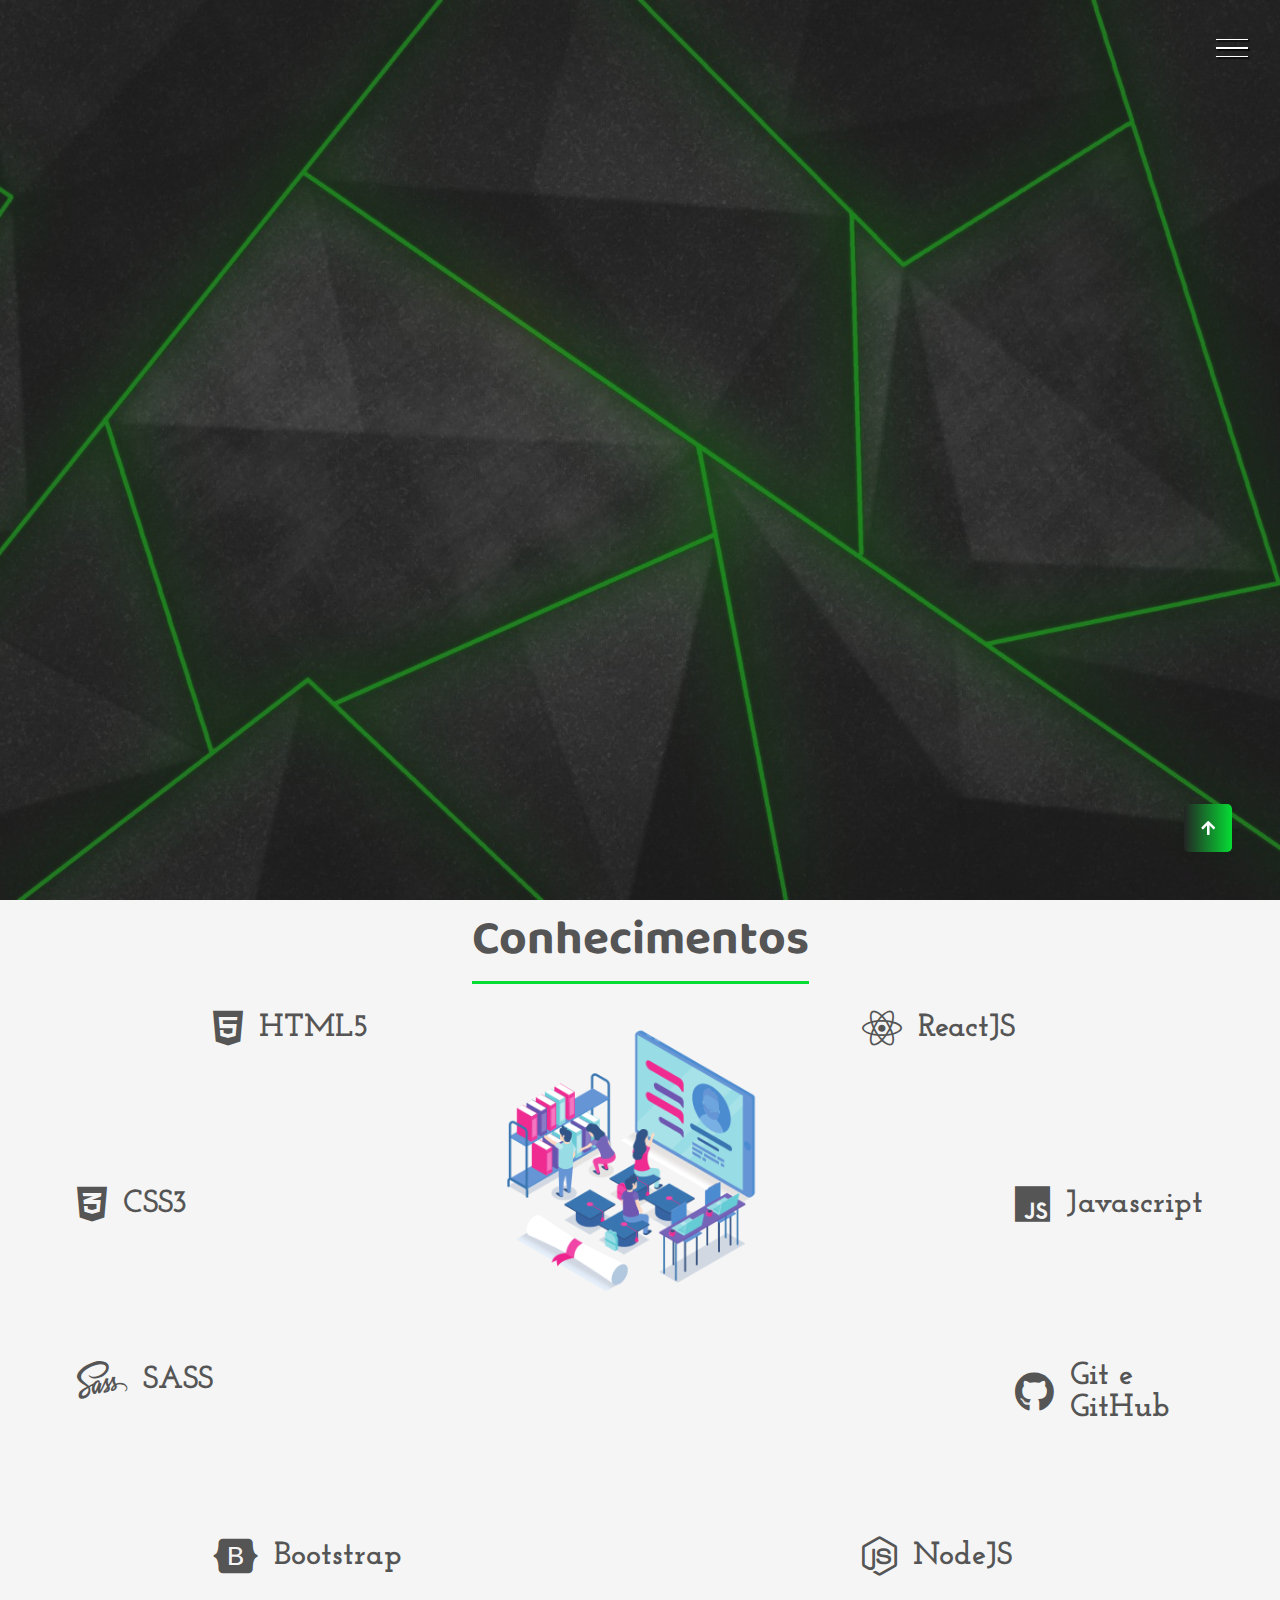
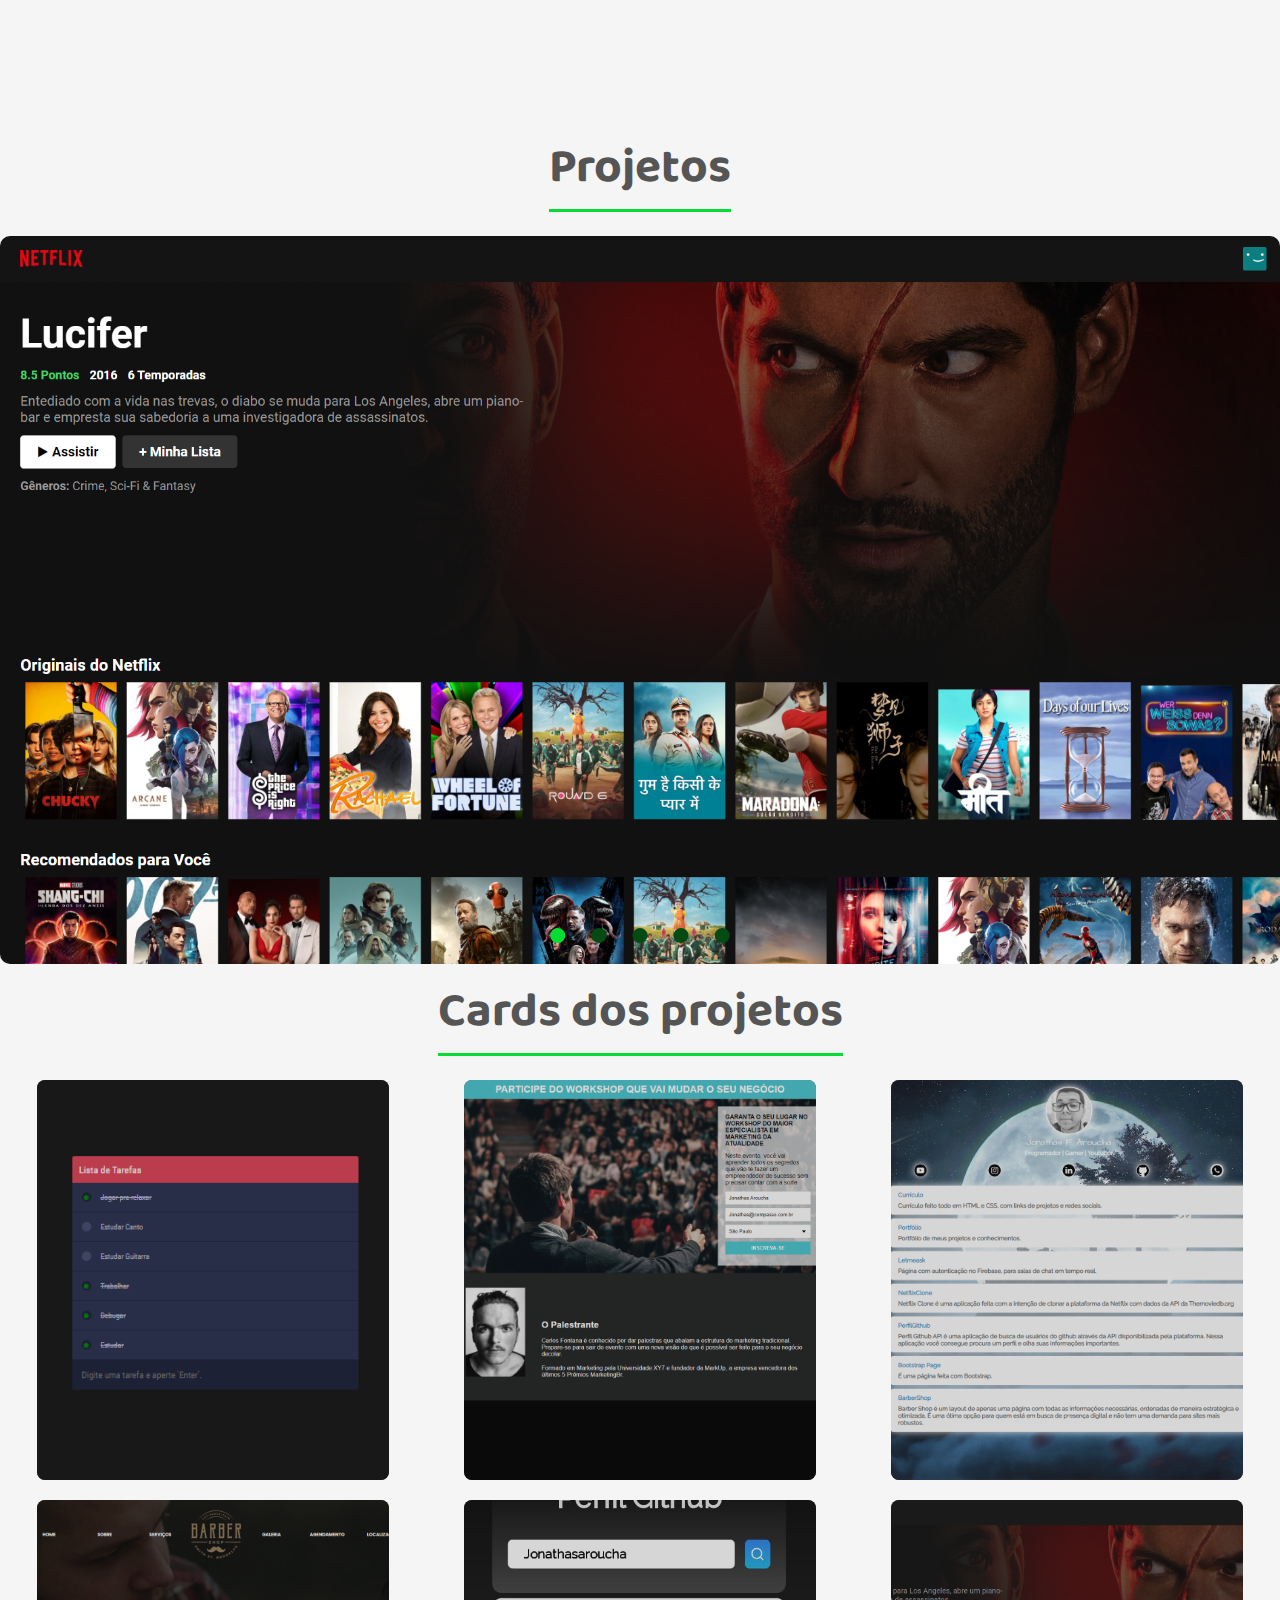
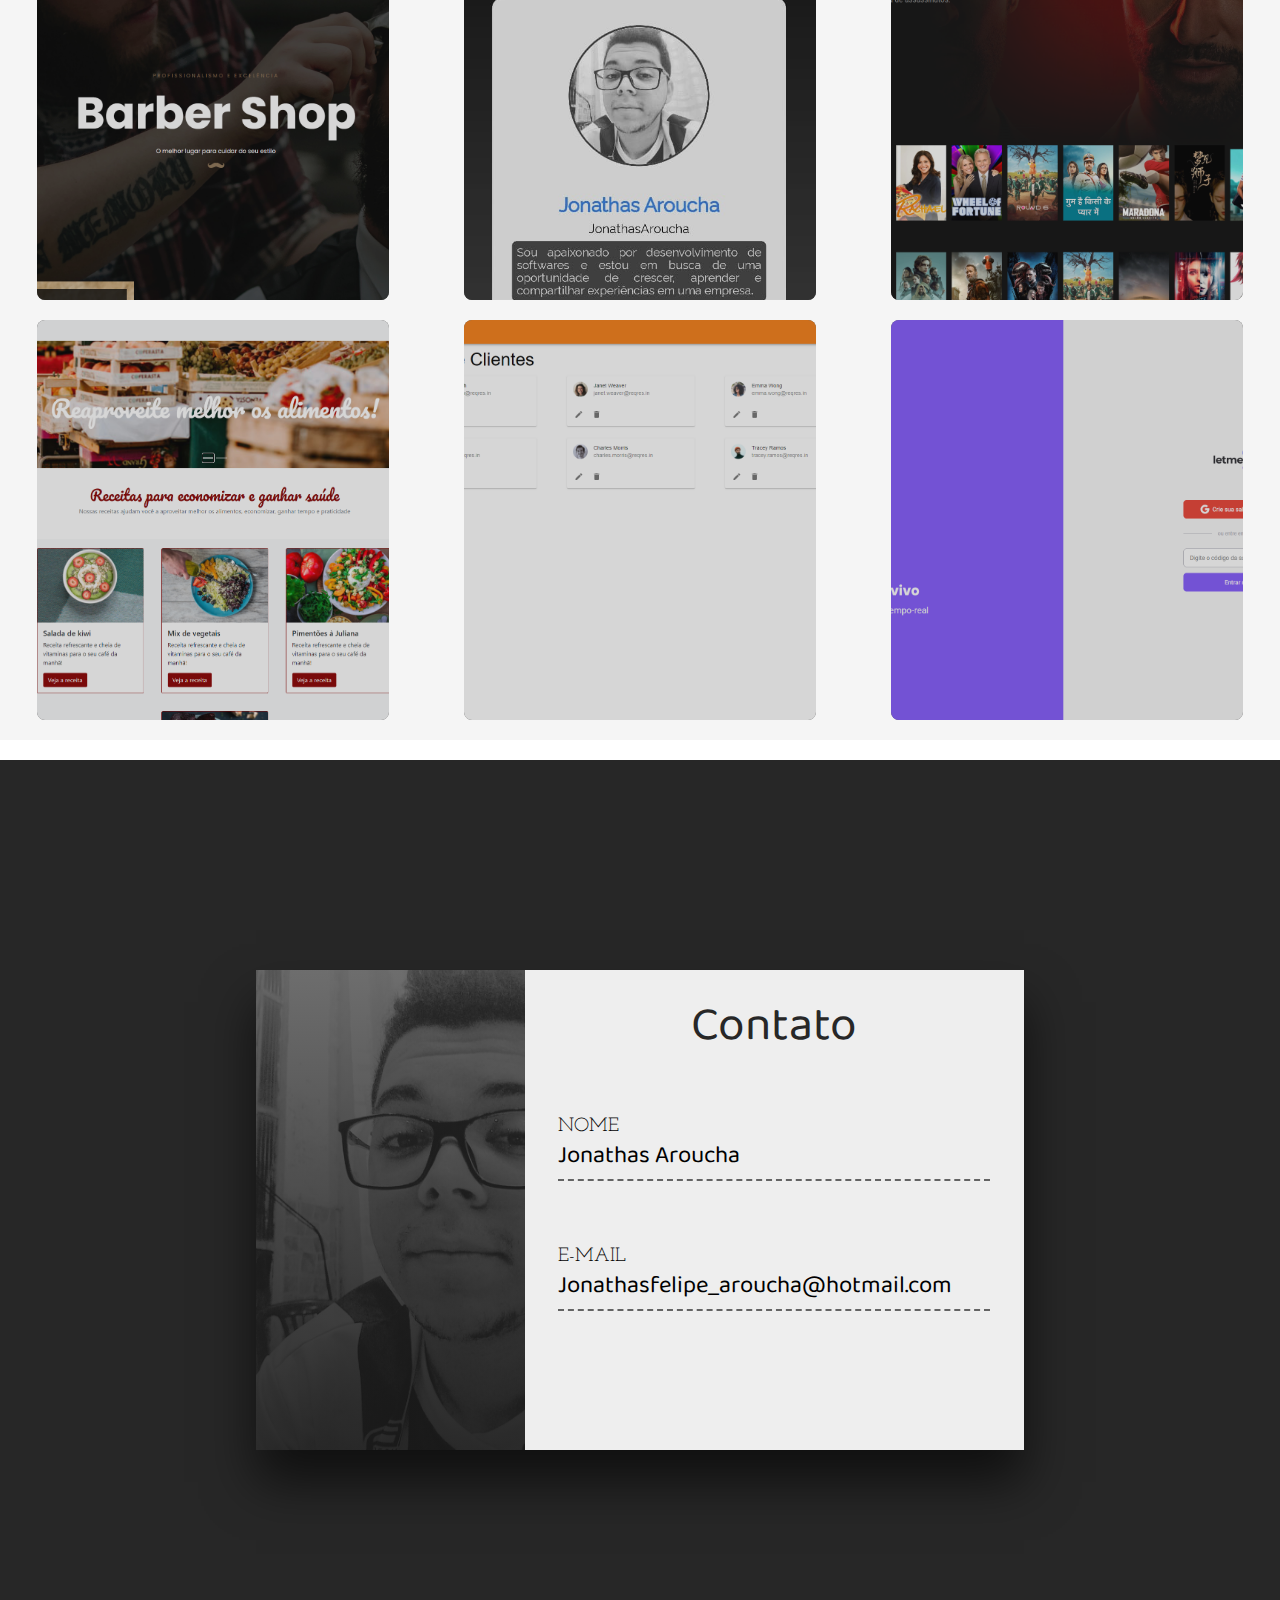
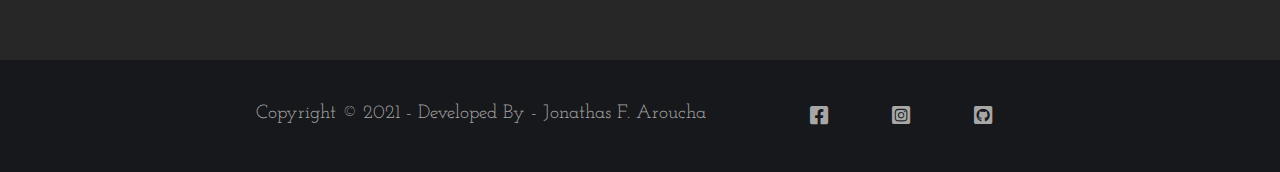
<file: index.html>
<!DOCTYPE html>
<html lang="pt-BR">

<head>
  <meta charset="UTF-8">
  <meta http-equiv="X-UA-Compatible" content="IE=edge">
  <meta name="viewport" content="width=device-width, initial-scale=1.0">
  <link rel="stylesheet" href="css/style.css">
  <link rel="apple-touch-icon" sizes="180x180" href="images/apple-touch-icon.png">
  <link rel="icon" type="image/png" sizes="32x32" href="images/favicon-32x32.png">
  <link rel="icon" type="image/png" sizes="16x16" href="images/favicon-16x16.png">
  <link rel="manifest" href="/site.webmanifest">
  <title>Portfólio</title>

  <!-- Global site tag (gtag.js) - Google Analytics -->
  <script async src="https://www.googletagmanager.com/gtag/js?id=G-QPL58VLYFG"></script>
  <script>
    window.dataLayer = window.dataLayer || [];

    function gtag() {
      dataLayer.push(arguments);
    }
    gtag('js', new Date());

    gtag('config', 'G-QPL58VLYFG');
  </script>
</head>

<body>

  <div class="container">

    <div class="hamburguer">
      <div class="line" id="line1"></div>
      <div class="line" id="line2"></div>
      <div class="line" id="line3"></div>
      <span>fechar</span>
    </div>
    <header id="home">
      <div class="img-wrapper">
        <img src="images/BannerGreen.jpg">
      </div>
      <div class="banner">
        <h1>Front End Developer </h1>
        <p>Jonathas F. Aroucha</p>
        <a href="https://jonathasaroucha.github.io/Curriculo/"><button>Download CV</button></a>
      </div>
    </header>
    <aside class="sidebar">
      <nav>
        <ul class="menu">
          <li class="menu-item"><a href="#home" class="menu-link">Home</a></li>
          <li class="menu-item"><a href="#conhecimentos" class="menu-link">Conhecimento</a></li>
          <li class="menu-item"><a href="#carrossel" class="menu-link">Projetos</a></li>
          <li class="menu-item"><a href="#cards de projetos" class="menu-link">Cards</a></li>
          <li class="menu-item"><a href="#contato" class="menu-link">Contato</a></li>
        </ul>
      </nav>
      <div class="social-media">
        <a href="https://www.facebook.com/JonathasFAroucha/"><i class="fab fa-facebook-square"></i></a>
        <a href="https://github.com/JonathasAroucha"><i class="fab fa-github-square"></i></a>
        <a href="https://www.instagram.com/jfaroucha/"><i class="fab fa-instagram-square"></i></a>
      </div>
    </aside>

    <section class="sessao-conhecimentos" id="conhecimentos">
      <div class="sessao-header">
        <h1>Conhecimentos</h1>
      </div>
      <div class="conhecimentos">
        <div class="conhecimento">
          <div class="conhecimento-header">
            <i class="fab fa-html5"></i>
            <h3>HTML5</h3>
          </div>
        </div>
        <div class="conhecimento">
          <div class="conhecimento-header">
            <i class="fab fa-css3-alt"></i>
            <h3>CSS3</h3>
          </div>
        </div>
        <div class="conhecimento">
            <div class="conhecimento-header">
                <i class="fab fa-sass"></i>
              <h3>SASS</h3>
            </div>
          </div>
          <div class="conhecimento">
            <div class="conhecimento-header">
                <i class="fab fa-bootstrap"></i>
              <h3>Bootstrap</h3>
            </div>
          </div>
        <div class="conhecimento">
          <div class="conhecimento-header">
            <i class="fab fa-react"></i>
            <h3>ReactJS</h3>
          </div>
        </div>
        <div class="conhecimento">
          <div class="conhecimento-header">
            <i class="fab fa-js"></i>
            <h3>Javascript</h3>
          </div>
        </div>
        <div class="conhecimento">
          <div class="conhecimento-header">
            <i class="fab fa-github"></i>
            <h3>Git e GitHub</h3>
          </div>
        </div>
        <div class="conhecimento">
          <div class="conhecimento-header">
            <i class="fab fa-node-js"></i>
            <h3>NodeJS</h3>
          </div>
        </div>
        <div class="conhecimento-img-wrapper">
          <img src="images/conhecimentos.png" alt="imagem conhecimento">
        </div>
      </div>
    </section>

    <section class"sessao-carrossel" id="carrossel">
      <div class="sessao-header">
        <h1>Projetos</h1>
      </div>
      <div class="gallery autoplay items-5">
        <div id="item-1" class="control-operator"></div>
        <div id="item-2" class="control-operator"></div>
        <div id="item-3" class="control-operator"></div>
        <div id="item-4" class="control-operator"></div>
        <div id="item-5" class="control-operator"></div>

        <figure class="item">
          <h1><img src="./images/NetflixClone.jpg"></h1>
        </figure>
        <figure class="item">
          <h1><img src="./images/Bootstrap.jpg"></h1>
        </figure>
        <figure class="item">
          <h1><img src="./images/Letmeask.jpg"></h1>
        </figure>
        <figure class="item">
          <h1><img src="./images/BarberShop.jpg"></h1>
        </figure>
        <figure class="item">
          <h1><img src="./images/PaginaDeCaptura.jpg"></h1>
        </figure>

        <div class="controls">
          <a href="#item-1" class="control-button">.</a>
          <a href="#item-2" class="control-button">.</a>
          <a href="#item-3" class="control-button">.</a>
          <a href="#item-4" class="control-button">.</a>
          <a href="#item-5" class="control-button">.</a>
        </div>
      </div>
    </section>

    <section class="sessao-projetos" id="cards de projetos">
      <div class="sessao-header">
        <h1>Cards dos projetos</h1>
      </div>
      

      <div class="projetos">
        <div class="card" id="card1">
          <div class="card-img-wrapper">
            <img src="./images/ToDoList.png" alt="imagem do projeto toDo">
          </div>
          <div class="card-info">
            <h2>ToDoList</h2>
            <h3>JS, HTML & CSS</h3>
            <p>To-Do List são listas de todas as tarefas que você precisa realizar, ou seja, elas listam
              tudo que você tem a fazer, com as tarefas mais importantes no topo, e as tarefas menos
              importantes na parte inferior da lista.</p>
            <a href="https://jonathasaroucha.github.io/ToDoList/"><button class="btn">Saiba
                mais</button></a>
          </div>
        </div>
        <div class="card" id="card2">
          <div class="card-img-wrapper">
            <img src="./images/PaginaDeCaptura.jpg" alt="imagem do projeto Pagina de Captura">
          </div>
          <div class="card-info">
            <h2>Capture Page</h2>
            <h3>HTML & CSS</h3>
            <p>Capture Page é uma página de um site que é voltada para um único assunto específico, com o
              objetivo de obter as informações de contato de um usuário para transformá-lo em um lead.</p>
            <a href="https://jonathasaroucha.github.io/PaginaDeCaptura/"><button class="btn">Saiba
                mais</button></a>
          </div>
        </div>
        <div class="card" id="card3">
          <div class="card-img-wrapper">
            <img src="./images/Linktree.jpg" alt="imagem do projeto Linktree">
          </div>
          <div class="card-info">
            <h2>Linktree</h2>
            <h3>HTML & CSS</h3>
            <p>Linktree é serviço online para Instagram que permite divulgar os links de todos os seus
              perfis e sites em um mesmo lugar. É muito utilizada por influenciadores e empresas para
              promover suas contas em outras redes sociais.</p>
            <a href="https://jonathasaroucha.github.io/Linktree/"><button class="btn">Saiba
                Mais</button></a>
          </div>
        </div>
        <div class="card" id="card4">
          <div class="card-img-wrapper">
            <img src="./images/BarberShop.jpg" alt="imagem do projeto Barbershop">
          </div>
          <div class="card-info">
            <h2>Barber Shop</h2>
            <h3>HTML & CSS </h3>
            <p>Barber Shop é um layout de apenas uma página com todas as informações necessárias, ordenadas
              de maneira estratégica e otimizada. É uma ótima opção para quem está em busca de presença
              digital e não tem uma demanda para sites mais robustos.</p>
            <a href="https://jonathasaroucha.github.io/Barbershop/"><button class="btn">Saiba
                mais</button></a>
          </div>
        </div>
        <div class="card" id="card5">
          <div class="card-img-wrapper">
            <img src="./images/Perfilgithubmobile.jpeg" alt="imagem do projeto">
          </div>
          <div class="card-info">
            <h2>Perfil Github</h2>
            <h3>React.Js </h3>
            <p>Perfil Github API é uma aplicação de busca de usuários do github através da API disponibilizada pela
              plataforma. Nessa aplicação você consegue procura um perfil e olha suas informações importantes.</p>
            <a href="https://perfilgithubapi-jonathasaroucha.netlify.app"><button class="btn">Saiba
                mais</button></a>
          </div>
        </div>
        <div class="card" id="card6">
          <div class="card-img-wrapper">
            <img src="./images/NetflixClone.jpg" alt="imagem do projeto">
          </div>
          <div class="card-info">
            <h2>Netflix Clone</h2>
            <h3>React.Js </h3>
            <p>Netflix Clone é uma aplicação feita com a intenção de clonar a plataforma da Netflix com dados da API da
              Themoviedb.org</p>
            <a href="https://jfanetflixclone.netlify.app/"><button class="btn">Saiba
                mais</button></a>
          </div>
        </div>
        <div class="card" id="card7">
          <div class="card-img-wrapper">
            <img src="./images/Bootstrap.jpg" alt="imagem do projeto">
          </div>
          <div class="card-info">
            <h2>Bootstrap Page</h2>
            <h3>HTML & Bootstrap </h3>
            <p>É uma página feita com Bootstrap.</p>
            <a href="https://jonathasaroucha.github.io/LandingPage-Bootstrap/"><button class="btn">Saiba
                mais</button></a>
          </div>
        </div>
        <div class="card" id="card8">
          <div class="card-img-wrapper">
            <img src="./images/ClientsApi.jpg" alt="imagem do projeto">
          </div>
          <div class="card-info">
            <h2>Clients Api</h2>
            <h3>React.Js </h3>
            <p>Página de cadastro de clientes com autenticação.</p>
            <a href="https://clients-api.netlify.app/"><button class="btn">Saiba
                mais</button></a>
          </div>
        </div>
        <div class="card" id="card9">
          <div class="card-img-wrapper">
            <img src="./images/Letmeask.jpg" alt="imagem do projeto">
          </div>
          <div class="card-info">
            <h2>Letmeask</h2>
            <h3>React.Js & Firebase </h3>
            <p>Página com autenticação no Firebase, para salas de chat em tempo real.</p>
            <a href="https://letmeask-jfa.web.app/"><button class="btn">Saiba
                mais</button></a>
          </div>
        </div>
      </div>

    </section>

    <section class="sessao-contato" id="contato">
      <div class="contato-wrapper">
        <div class="contato-left">

        </div>
        <div class="contato-right">
          <h1>Contato</h1>
          <form action="">
            <div class="input-group">
              <input type="text" value="Jonathas Aroucha" class="field" id="nome">
              <label for="nome" class="field-label">Nome</label>
            </div>
            <div class="input-group">
              <input type="text" value="Jonathasfelipe_aroucha@hotmail.com" class="field" id="email">
              <label for="email" class="field-label">E-mail</label>
            </div>

          </form>
        </div>
      </div>
    </section>

    <footer>
      <div class="footer-content">
        <p>
          Copyright &copy; 2021 - Developed By - Jonathas F. Aroucha
        </p>
        <div class="social-list">
          <ul>
            <li><a href="https://www.facebook.com/JonathasFAroucha/"><i class="fab fa-facebook-square"></i></a></li>
            <li><a href="https://www.instagram.com/jfaroucha/"><i class="fab fa-instagram-square"></i></a>
            </li>
            <li><a href="https://github.com/JonathasAroucha"><i class="fab fa-github-square"></i></a></li>
          </ul>
        </div>
      </div>
    </footer>
    <a href="#home" id="link-topo">
      <i class="fas fa-arrow-up"></i>
    </a>
  </div>
</body>

<script src="script.js"></script>

</html>
</file>
<file: css/style.css>
@import url("https://fonts.googleapis.com/css2?family=Baloo+Da+2:wght@400;500;600;700&family=Josefin+Slab:ital,wght@0,300;0,400;0,500;0,600;1,300;1,400;1,500&family=Mulish:ital,wght@0,200;0,300;0,400;0,500;1,200;1,300;1,400&display=swap");
@import url("https://cdnjs.cloudflare.com/ajax/libs/font-awesome/5.15.3/css/all.min.css");

* {
  margin: 0;
  padding: 0;
  list-style: none;
  text-decoration: none;
  box-sizing: border-box;
}

:root {
  --font-primary: "Baloo Da 2", serif;
  --font-secundary: "Josefin Slab", serif;
  --font-action: "Mulish", serif;
}

html {
  scroll-behavior: smooth;
  overflow-x: hidden;
}
/* --------------------------------------------- HAMBURGUER */
.hamburguer {
  width: 2rem;
  height: 2rem;
  position: fixed;
  z-index: 100;
  right: 2rem;
  top: 2rem;
  display: flex;
  flex-direction: column;
  justify-content: space-evenly;
  cursor: pointer;
}

.show-menu .hamburguer {
  right: 16rem;
}

.line {
  width: 100%;
  height: 0.1rem;
  background-color: white;
  box-shadow: 0.1rem 0.1rem 1px #000;
  transition: transform 1s;
}

.show-menu #line1 {
  transform: rotate(45deg) translate(0.5rem, 0.45rem);
}

.show-menu #line2 {
  opacity: 0;
  visibility: hidden;
}

.show-menu #line3 {
  transform: rotate(-45deg) translate(0.1rem, -0.25rem);
}

.hamburguer span {
  position: absolute;
  top: 4pt;
  left: 3rem;
  height: 2rem;
  width: 6rem;
  display: flex;
  justify-content: center;
  align-items: center;
  background-color: #05dd34;
  color: white;
  font-family: var(--font-action);
  opacity: 0;
}

.hamburguer span::before {
  content: "";
  position: absolute;
  border-right: 0.5rem solid #05dd34;
  border-top: 0.5rem solid transparent;
  border-left: 0.5rem solid transparent;
  border-bottom: 0.5rem solid transparent;
  left: -1rem;
}

.show-menu .hamburguer:hover span {
  opacity: 1;
}
/* --------------------------------------------- HEADER */
header {
  width: 100%;
  height: 100vh;
  overflow: hidden;
  position: relative;
}

.img-wrapper {
  width: 100%;
  height: 100%;
  overflow: hidden;
  background-color: rgba(0, 0, 0, 0.8);
}

.img-wrapper img {
  width: 100%;
  height: 100%;
  object-fit: cover;
  opacity: 0.5;
  animation: zoom 25s;
}

@keyframes zoom {
  0% {
    transform: scale(1.3);
  }

  100% {
    transform: scale(1);
  }
}

.banner {
  position: absolute;
  top: 30%;
  left: 15%;
}

.banner h1 {
  color: white;
  font-size: 4.5rem;
  font-family: var(--font-primary);
  font-weight: 200;
  text-shadow: 0.3rem 0.4rem 2px rgba(0, 0, 0, 0.4);
  line-height: 4rem;
  margin-bottom: 2rem;
  opacity: 0;
  animation: moveBanner 1s 0.5s forwards;
}

.banner p {
  font-family: var(--font-secundary);
  color: white;
  font-size: 2rem;
  text-shadow: 0.2rem 0.2rem rgba(0, 0, 0, 0.4);
  margin-bottom: 2rem;
  opacity: 0;
  animation: moveBanner 1s 0.7s forwards;
}

.banner button {
  font-family: var(--font-action);
  color: white;
  font-size: 1.2rem;
  text-transform: uppercase;
  letter-spacing: 0.1rem;
  background: #05dd34;
  background: -webkit-linear-gradient(to left, #242424, #05dd34);
  background: linear-gradient(to left, #242424, #05dd34);
  padding: 1rem 3rem;
  border: none;
  border-radius: 5px;
  cursor: pointer;
  opacity: 0;
  animation: moveBanner 1s 0.9s forwards;
}

.banner button:hover {
  background: #05dd34;
  background: -webkit-linear-gradient(to left, #242424, #05dd34);
  background: linear-gradient(to left, #242424, #05dd34);
}

@keyframes moveBanner {
  0% {
    transform: translateY(10rem) rotateY(-30deg);
  }

  100% {
    transform: translateY(0rem) rotateY(-0deg);
    opacity: 1;
  }
}
/* --------------------------------------------- SIDEBAR */
.sidebar {
  width: 20rem;
  height: 100vh;
  background-color: #fff;
  position: fixed;
  top: 0;
  right: -20rem;
  transition: all 1s;
  z-index: 99;
}

.show-menu .sidebar {
  right: 0;
}

.menu {
  position: absolute;
  top: 40%;
  left: 50%;
  transform: translate(-50%, -50%);
}

.menu-item {
  text-align: center;
  margin-bottom: 0.3rem;
}

.menu-link {
  font-family: var(--font-action);
  font-size: 2rem;
  color: #555;
  transition: color 1s;
}

.menu-link:hover {
  color: #05dd34;
}

.social-media {
  position: absolute;
  bottom: 2rem;
  width: 100%;
  display: flex;
  justify-content: space-evenly;
}

.social-media i {
  color: #037c1d;
  height: 2.5rem;
  width: 2.5rem;
  font-size: 2rem;
  display: flex;
  justify-content: center;
  align-items: center;
  border-radius: 50%;
  transition: color 1s;
}

.social-media i:hover {
  color: #05dd34;
}
/* --------------------------------------------- CONHECIMENTOS */
.conhecimentos {
  height: 80vh;
  display: grid;
  grid-template-columns: repeat(12, 1fr);
  grid-template-rows: repeat(6, 6rem);
  row-gap: 5rem;
}
.conhecimento:nth-child(1) {
  grid-column: 3 / 4;
  grid-row: 1 / 2;
}
.conhecimento:nth-child(2) {
  grid-column: 2 / 3;
  grid-row: 2 / 3;
}
.conhecimento:nth-child(3) {
  grid-column: 2 / 3;
  grid-row: 3 / 4;
}
.conhecimento:nth-child(4) {
  grid-column: 3 / 4;
  grid-row: 4 / 5;
}
.conhecimento:nth-child(5) {
  grid-column: 10 / 11;
  grid-row: 1 / 2;
}
.conhecimento:nth-child(6) {
  grid-column: 11 / 12;
  grid-row: 2 / 3;
}
.conhecimento:nth-child(7) {
  grid-column: 11 / 12;
  grid-row: 3 / 4;
}
.conhecimento:nth-child(8) {
  grid-column: 10 / 11;
  grid-row: 4 / 5;
}

.sessao-conhecimentos {
  background-color: #f5f5f5;
}

.sessao-header {
  display: flex;
  align-items: center;
  justify-content: center;
  background-color: #f5f5f5;
}

.sessao-header h1 {
  font-family: var(--font-primary);
  font-size: 3rem;
  color: #555;
  border-bottom: solid 3px #05dd34;
  margin-bottom: 1.5rem;
}

.conhecimento-header {
  display: flex;
  align-items: center;
  color: #555;
}

.conhecimento-header i {
  font-size: 2.5rem;
}

.conhecimento-header h3 {
  font-family: var(--font-secundary);
  font-size: 2rem;
  padding-left: 1rem;
}

.conhecimento-text {
  font-family: var(--font-secundary);
  margin-top: 1rem;
}

.conhecimento-img-wrapper {
  grid-column: 5 / 9;
  grid-row: 1 / 4;
  width: 100%;
}

.conhecimento-img-wrapper img {
  object-fit: cover;
  width: 100%;
}
/* --------------------------------------------- PROJETOS */
.gallery {
  margin: auto;
  overflow: hidden;
  position: relative;
}
.gallery img {
  max-width: 100vw;
  max-height: 95vh;

  border-radius: 10px;
  overflow: hidden;
}
.gallery .control-button {
  color: #014610;
  color: #034b13;
}
.gallery .control-button:hover {
  color: #05dd34;
  color: #05dd34;
}
.gallery .item {
  height: 400px;
  overflow: hidden;
  text-align: center;
  background: #f5f5f5;
}
.gallery .controls {
  position: absolute;
  bottom: 0;
  width: 100%;
  text-align: center;
}
.gallery .control-button {
  display: inline-block;
  margin: 0 0.02em;
  font-size: 8em;
  text-align: center;
  text-decoration: none;
  transition: color 0.1s;
}

/* --------------------------------------------- CARDS */
.projetos {
  display: flex;
  flex-wrap: wrap;
  justify-content: space-around;
  background-color: #f5f5f5;
  margin-bottom: 20px;
}

.card {
  width: 22rem;
  height: 25rem;
  margin-bottom: 20px;
  position: relative;
}

.card-img-wrapper {
  width: 100%;
  height: 100%;
  border-radius: 0.5rem;
  background-color: #333;
}

.card-img-wrapper img {
  object-fit: cover;
  width: 100%;
  height: 100%;
  display: flex;
  justify-content: center;
  align-items: center;
  border-radius: 0.5rem;
  opacity: 0.8;
  transition: opacity 2s;
}

.card:hover .card-img-wrapper img {
  opacity: 0.15;
}

.card-info {
  position: absolute;
  bottom: 0;
  opacity: 0;
  visibility: hidden;
  padding: 2rem;
  transition: all 0.3s;
  text-shadow: 0.3rem 0.2rem 0.3rem rgba(0, 0, 0, 0.6);
}

.card-info h2 {
  font-family: var(--font-primary);
  font-size: 2rem;
  font-weight: 500;
  color: #eee;
}

.card-info h3 {
  font-family: var(--font-action);
  font-weight: bolder;
  color: #05dd34;
  margin-bottom: 1.5rem;
}

.card-info p {
  font-family: var(--font-secundary);
  font-weight: 400;
  color: #eee;
  width: 80%;
  margin-bottom: 2rem;
}

.btn {
  background: #05dd34;
  background: -webkit-linear-gradient(to left, #05dd34, #242424);
  background: linear-gradient(to left, #05dd34, #242424);
  color: #eee;
  font-family: var(--font-action);
  border-radius: 0.5rem;
  border: none;
  box-shadow: 0 0.1rem 0.8rem rgba(0, 0, 0, 0.4);
  cursor: pointer;
}

.card-info button {
  width: 8rem;
  height: 2.5rem;
}

.card:hover .card-info {
  bottom: 2rem;
  opacity: 1;
  visibility: visible;
}
/* --------------------------------------------- CONTATO */
.sessao-contato {
  width: 100%;
  height: 100vh;
  background-color: #272727;
  display: flex;
  align-items: center;
  justify-content: center;
}

.contato-wrapper {
  width: 60%;
  height: 30rem;
  display: flex;
  box-shadow: 0 2rem 3rem rgba(0, 0, 0, 0.6);
}

.contato-left {
  width: 35%;
  background: linear-gradient(rgba(15, 15, 15, 0.6), rgba(22, 22, 22, 0.9)),
    url(../images/me.jpg);
  background-size: cover;
}

.contato-right {
  width: 65%;
  background-color: #eee;
  padding: 1rem 3rem 3rem 3rem;
}

.sessao-contato h1 {
  width: 100%;
  text-align: center;
  font-family: var(--font-primary);
  color: #272727;
  font-size: 3rem;
  font-weight: lighter;
}

.sessao-contato form {
  width: 100%;
  display: flex;
  flex-direction: column;
  align-items: center;
}

.input-group {
  margin-top: 50px;
  position: relative;
}

.field {
  background: transparent;
  border: none;
  width: 27rem;
  font-size: 1.5rem;
  font-family: var(--font-primary);
  border-bottom: 2px dashed #636363;
  height: 3rem;
  outline: none;
  margin: 1rem 0;
}

.input-group textarea {
  padding-top: 1rem;
  max-width: 25rem;
  max-height: 3rem;
}

.field-label {
  position: absolute;
  left: 0;
  font-size: 1.2rem;
  font-family: var(--font-secundary);
  text-transform: uppercase;
  transition: all 0.3s;
}

.field:focus ~ label {
  top: 0;
  font-size: 1rem;
}

.field:focus {
  border-bottom: 1px solid;
}
/* --------------------------------------------- FOOTER */
footer {
  width: 100%;
  height: 7rem;
  background-color: #17181b;
  display: flex;
  justify-content: center;
  align-items: center;
}

.footer-content {
  width: 60%;
  display: flex;
  justify-content: space-between;
}

.footer-content p {
  font-family: var(--font-secundary);
  color: #a7a7a7;
  font-size: 1.2rem;
}

.social-list a {
  margin: 0 2rem;
  color: #a7a7a7;
  font-size: 1.3rem;
}

.social-list ul {
  display: flex;
}

#link-topo {
  position: fixed;
  right: 3rem;
  bottom: 3rem;
  width: 3rem;
  height: 3rem;
  background: #05dd34;
  background: -webkit-linear-gradient(to left, #05dd34, #242424);
  background: linear-gradient(to left, #05dd34, #242424);
  display: flex;
  justify-content: center;
  align-items: center;
  color: #fff;
  border-radius: 0.3rem;
  box-shadow: 0 0.1rem 0.6rem #00000009;
}
/* --------------------------------------------- RESPOMSIVIDADE */

@media (max-width: 1000px) {
  .conhecimento-img-wrapper {
    width: 0%;
  }
  .conhecimentos {
    display: grid;
    grid-template-areas:
      "Item1 Item4"
      "Item2 Item5"
      "Item3 Item6"
      "Item7 Item8";

    row-gap: 7rem;
  }

  .conhecimento:nth-child(1) {
    grid-area: "Item1";
  }

  .conhecimento:nth-child(2) {
    grid-area: "Item2";
  }

  .conhecimento:nth-child(3) {
    grid-area: "Item3";
  }

  .conhecimento:nth-child(4) {
    grid-area: "Item4";
  }

  .conhecimento:nth-child(5) {
    grid-area: "Item5";
  }

  .conhecimento:nth-child(6) {
    grid-area: "Item6";
  }
}

@media (max-width: 768px) {
  .conhecimentos {
    display: grid;
    grid-template-areas:
      "Item1 Item4"
      "Item2 Item5"
      "Item3 Item6"
      "Item7 Item8";

    row-gap: 6rem;
    margin: 10px;
  }
  .field{
    width: auto;
  }
  .footer-content {
    display: flex;
    flex-direction: column;
    align-items: center;
  }
}

@media (max-width: 600px) {
  .conhecimentos {
    display: flex;
    flex-direction: column;
    align-items: center;
    row-gap: 1.5rem;
  }

  .projetos {
    display: flex;
    flex-direction: column;
    align-items: center;
  }

  .footer-content {
    height: 80%;
  }

  .conhecimento-header,
  .conhecimento-text {
    padding-left: 10px;
  }
  .sessao-contato,
  .contato-wrapper,
  .contato-left,
  .contato-right,
  .sessao-contato form,
  .input-group,
  .field {
    width: auto;
  }
  .sessao-contato h1 {
    width: 10px;
  }
}

@media (max-width: 400px) {
  .banner {
    left: 0%;
    text-align: center;
  }
  .sessao-header{
    text-align: center;
  }
  .footer-content{
    margin: auto 10px;
  }
}

/* ------------------------------- GALLERYCONFIG */

.gallery .control-operator:target ~ .controls .control-button {
  color: #05dd34;
  color: #05dd34;
}
.gallery .control-button:first-of-type,
.gallery
  .control-operator:nth-of-type(1):target
  ~ .controls
  .control-button:nth-of-type(1),
.gallery
  .control-operator:nth-of-type(2):target
  ~ .controls
  .control-button:nth-of-type(2),
.gallery
  .control-operator:nth-of-type(3):target
  ~ .controls
  .control-button:nth-of-type(3),
.gallery
  .control-operator:nth-of-type(4):target
  ~ .controls
  .control-button:nth-of-type(4),
.gallery
  .control-operator:nth-of-type(5):target
  ~ .controls
  .control-button:nth-of-type(5) {
  color: #05dd34;
  color: #05dd34;
}
.gallery .item:first-of-type {
  position: static;
  pointer-events: auto;
  opacity: 1;
}
.gallery .item {
  position: absolute;
  top: 0;
  left: 0;
  width: 100%;
  height: 100%;
  pointer-events: none;
  opacity: 0;
  transition: opacity 0.5s;
}
.gallery .control-operator {
  display: none;
}
.gallery .control-operator:target ~ .item {
  pointer-events: none;
  opacity: 0;
  animation: none;
}
.gallery .control-operator:target ~ .controls .control-button {
  animation: none;
}
@keyframes controlAnimation-2 {
  0% {
    color: #ccc;
    color: rgba(255, 255, 255, 0.4);
  }
  14.3%,
  50% {
    color: #fff;
    color: rgba(255, 255, 255, 0.8);
  }
  64.3%,
  100% {
    color: #ccc;
    color: rgba(255, 255, 255, 0.4);
  }
}
@keyframes galleryAnimation-2 {
  0% {
    opacity: 0;
  }
  14.3%,
  50% {
    opacity: 1;
  }
  64.3%,
  100% {
    opacity: 0;
  }
}
.gallery .control-operator:nth-of-type(1):target ~ .item:nth-of-type(1) {
  pointer-events: auto;
  opacity: 1;
}
.gallery .control-operator:nth-of-type(2):target ~ .item:nth-of-type(2) {
  pointer-events: auto;
  opacity: 1;
}
.items-2.autoplay .control-button {
  animation: controlAnimation-2 14s infinite;
}
.items-2.autoplay .item {
  animation: galleryAnimation-2 14s infinite;
}
.items-2 .control-button:nth-of-type(1),
.items-2 .item:nth-of-type(1) {
  animation-delay: -2s;
}
.items-2 .control-button:nth-of-type(2),
.items-2 .item:nth-of-type(2) {
  animation-delay: 5s;
}
@keyframes controlAnimation-3 {
  0% {
    color: #ccc;
    color: rgba(255, 255, 255, 0.4);
  }
  9.5%,
  33.3% {
    color: #fff;
    color: rgba(255, 255, 255, 0.8);
  }
  42.9%,
  100% {
    color: #ccc;
    color: rgba(255, 255, 255, 0.4);
  }
}
@keyframes galleryAnimation-3 {
  0% {
    opacity: 0;
  }
  9.5%,
  33.3% {
    opacity: 1;
  }
  42.9%,
  100% {
    opacity: 0;
  }
}
.gallery .control-operator:nth-of-type(1):target ~ .item:nth-of-type(1) {
  pointer-events: auto;
  opacity: 1;
}
.gallery .control-operator:nth-of-type(2):target ~ .item:nth-of-type(2) {
  pointer-events: auto;
  opacity: 1;
}
.gallery .control-operator:nth-of-type(3):target ~ .item:nth-of-type(3) {
  pointer-events: auto;
  opacity: 1;
}
.items-3.autoplay .control-button {
  animation: controlAnimation-3 21s infinite;
}
.items-3.autoplay .item {
  animation: galleryAnimation-3 21s infinite;
}
.items-3 .control-button:nth-of-type(1),
.items-3 .item:nth-of-type(1) {
  animation-delay: -2s;
}
.items-3 .control-button:nth-of-type(2),
.items-3 .item:nth-of-type(2) {
  animation-delay: 5s;
}
.items-3 .control-button:nth-of-type(3),
.items-3 .item:nth-of-type(3) {
  animation-delay: 12s;
}
@keyframes controlAnimation-4 {
  0% {
    color: #ccc;
    color: rgba(255, 255, 255, 0.4);
  }
  7.1%,
  25% {
    color: #fff;
    color: rgba(255, 255, 255, 0.8);
  }
  32.1%,
  100% {
    color: #ccc;
    color: rgba(255, 255, 255, 0.4);
  }
}
@keyframes galleryAnimation-4 {
  0% {
    opacity: 0;
  }
  7.1%,
  25% {
    opacity: 1;
  }
  32.1%,
  100% {
    opacity: 0;
  }
}
.gallery .control-operator:nth-of-type(1):target ~ .item:nth-of-type(1) {
  pointer-events: auto;
  opacity: 1;
}
.gallery .control-operator:nth-of-type(2):target ~ .item:nth-of-type(2) {
  pointer-events: auto;
  opacity: 1;
}
.gallery .control-operator:nth-of-type(3):target ~ .item:nth-of-type(3) {
  pointer-events: auto;
  opacity: 1;
}
.gallery .control-operator:nth-of-type(4):target ~ .item:nth-of-type(4) {
  pointer-events: auto;
  opacity: 1;
}
.items-4.autoplay .control-button {
  animation: controlAnimation-4 28s infinite;
}
.items-4.autoplay .item {
  animation: galleryAnimation-4 28s infinite;
}
.items-4 .control-button:nth-of-type(1),
.items-4 .item:nth-of-type(1) {
  animation-delay: -2s;
}
.items-4 .control-button:nth-of-type(2),
.items-4 .item:nth-of-type(2) {
  animation-delay: 5s;
}
.items-4 .control-button:nth-of-type(3),
.items-4 .item:nth-of-type(3) {
  animation-delay: 12s;
}
.items-4 .control-button:nth-of-type(4),
.items-4 .item:nth-of-type(4) {
  animation-delay: 19s;
}
@keyframes controlAnimation-5 {
  0% {
    color: #ccc;
    color: rgba(255, 255, 255, 0.4);
  }
  5.7%,
  20% {
    color: #fff;
    color: rgba(255, 255, 255, 0.8);
  }
  25.7%,
  100% {
    color: #ccc;
    color: rgba(255, 255, 255, 0.4);
  }
}
@keyframes galleryAnimation-5 {
  0% {
    opacity: 0;
  }
  5.7%,
  20% {
    opacity: 1;
  }
  25.7%,
  100% {
    opacity: 0;
  }
}
.gallery .control-operator:nth-of-type(1):target ~ .item:nth-of-type(1) {
  pointer-events: auto;
  opacity: 1;
}
.gallery .control-operator:nth-of-type(2):target ~ .item:nth-of-type(2) {
  pointer-events: auto;
  opacity: 1;
}
.gallery .control-operator:nth-of-type(3):target ~ .item:nth-of-type(3) {
  pointer-events: auto;
  opacity: 1;
}
.gallery .control-operator:nth-of-type(4):target ~ .item:nth-of-type(4) {
  pointer-events: auto;
  opacity: 1;
}
.gallery .control-operator:nth-of-type(5):target ~ .item:nth-of-type(5) {
  pointer-events: auto;
  opacity: 1;
}
.items-5.autoplay .control-button {
  animation: controlAnimation-5 35s infinite;
}
.items-5.autoplay .item {
  animation: galleryAnimation-5 35s infinite;
}
.items-5 .control-button:nth-of-type(1),
.items-5 .item:nth-of-type(1) {
  animation-delay: -2s;
}
.items-5 .control-button:nth-of-type(2),
.items-5 .item:nth-of-type(2) {
  animation-delay: 5s;
}
.items-5 .control-button:nth-of-type(3),
.items-5 .item:nth-of-type(3) {
  animation-delay: 12s;
}
.items-5 .control-button:nth-of-type(4),
.items-5 .item:nth-of-type(4) {
  animation-delay: 19s;
}
.items-5 .control-button:nth-of-type(5),
.items-5 .item:nth-of-type(5) {
  animation-delay: 26s;
}
</file>
